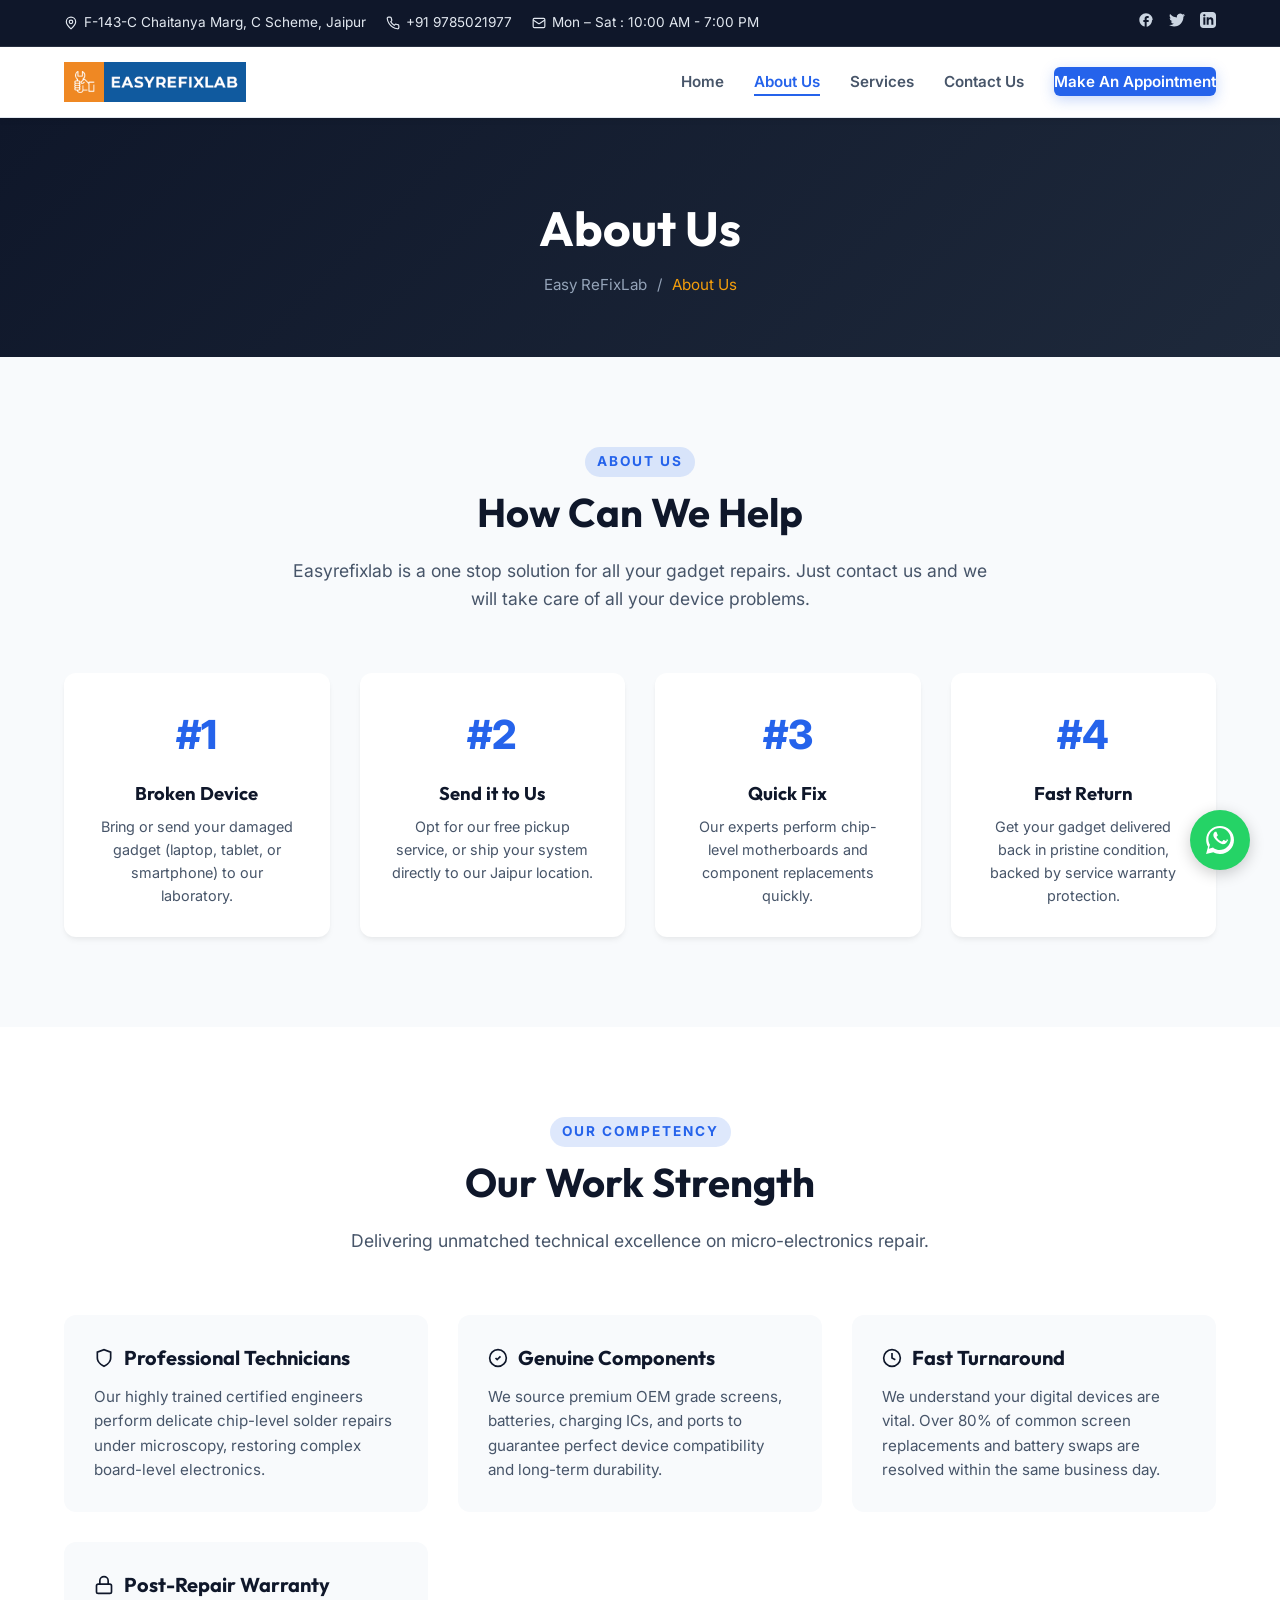
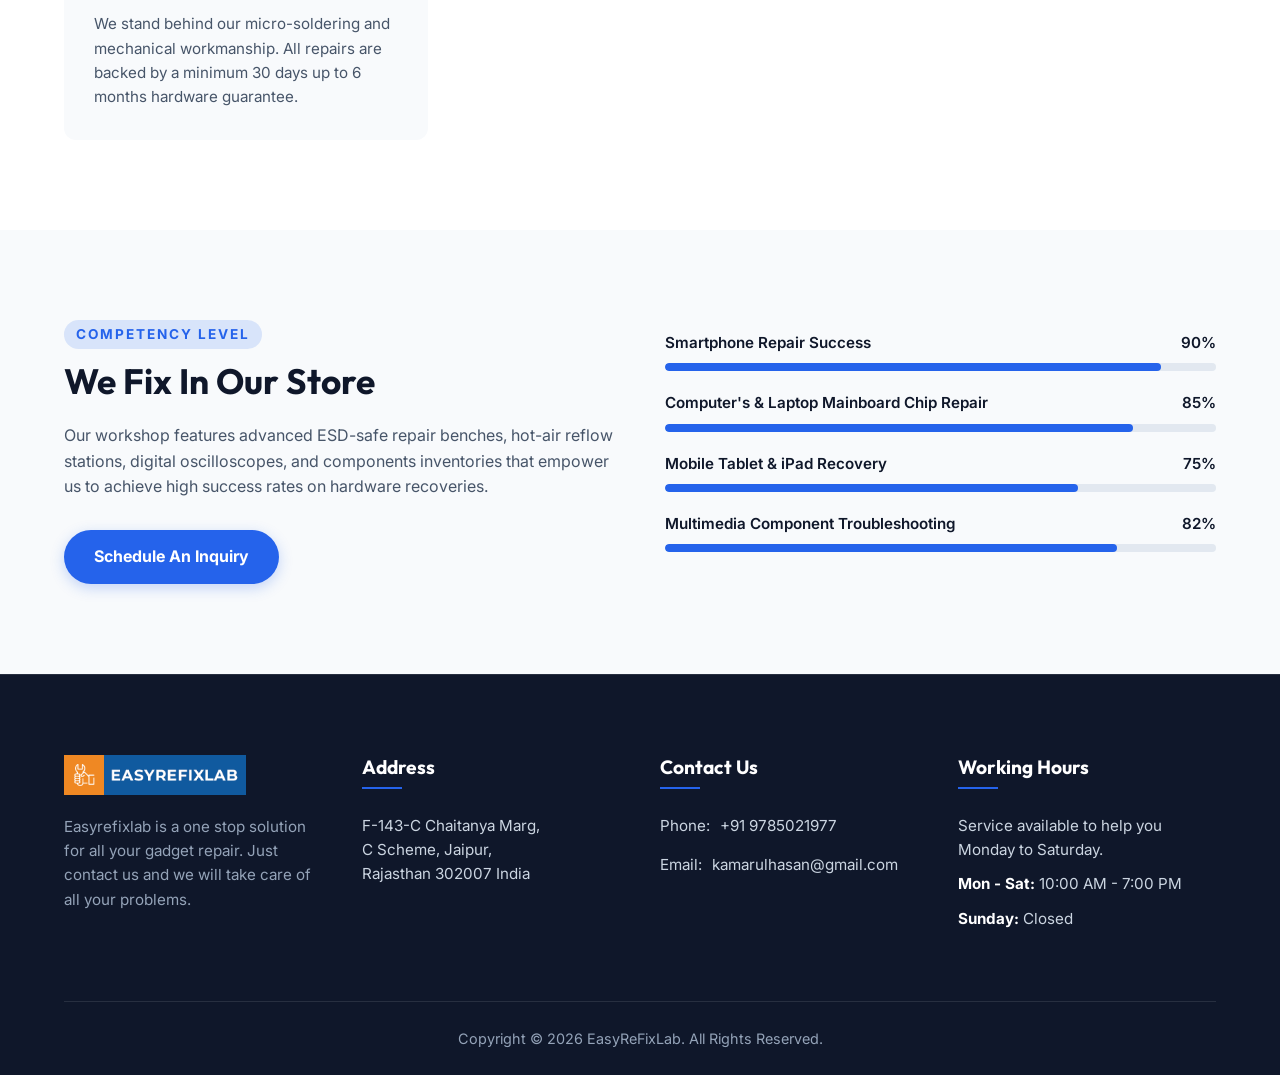
<file: about.html>
<!DOCTYPE html>
<html lang="en">
<head>
    <meta charset="UTF-8">
    <meta name="viewport" content="width=device-width, initial-scale=1.0">
    <title>About Us - Easy ReFixLab | Expert Gadget Repairs in Jaipur</title>
    <meta name="description" content="Learn more about Easy ReFixLab, Jaipur's leading chip-level repair lab. Discover our workflow and expert work strength.">
    <link rel="stylesheet" href="style.css">
</head>
<body>

    <!-- Header Top Bar -->
    <header class="top-bar">
        <div class="top-info">
            <span>
                <svg width="14" height="14" viewBox="0 0 24 24" fill="none" stroke="currentColor" stroke-width="2"><path d="M12 2a8 8 0 0 0-8 8c0 5.25 8 12 8 12s8-6.75 8-12a8 8 0 0 0-8-8z"/><circle cx="12" cy="10" r="3"/></svg>
                F-143-C Chaitanya Marg, C Scheme, Jaipur
            </span>
            <span>
                <svg width="14" height="14" viewBox="0 0 24 24" fill="none" stroke="currentColor" stroke-width="2"><path d="M22 16.92v3a2 2 0 0 1-2.18 2 19.79 19.79 0 0 1-8.63-3.07 19.5 19.5 0 0 1-6-6 19.79 19.79 0 0 1-3.07-8.67A2 2 0 0 1 4.11 2h3a2 2 0 0 1 2 1.72 12.84 12.84 0 0 0 .7 2.81 2 2 0 0 1-.45 2.11L8.09 9.91a16 16 0 0 0 6 6l1.27-1.27a2 2 0 0 1 2.11-.45 12.84 12.84 0 0 0 2.81.7A2 2 0 0 1 22 16.92z"/></svg>
                <a href="tel:+919785021977">+91 9785021977</a>
            </span>
            <span>
                <svg width="14" height="14" viewBox="0 0 24 24" fill="none" stroke="currentColor" stroke-width="2"><rect x="2" y="4" width="20" height="16" rx="2"/><path d="m22 7-8.97 5.7a1.94 1.94 0 0 1-2.06 0L2 7"/></svg>
                Mon – Sat : 10:00 AM - 7:00 PM
            </span>
        </div>
        <div class="top-socials">
            <a href="https://facebook.com" aria-label="Facebook">
                <svg width="16" height="16" fill="currentColor" viewBox="0 0 24 24"><path d="M22 12c0-5.52-4.48-10-10-10S2 6.48 2 12c0 4.84 3.44 8.87 8 9.8V15H8v-3h2V9.5C10 7.57 11.57 6 13.5 6H16v3h-2c-.55 0-1 .45-1 1v2h3v3h-3v6.95c4.56-.93 8-4.96 8-9.75z"/></svg>
            </a>
            <a href="https://twitter.com" aria-label="Twitter">
                <svg width="16" height="16" fill="currentColor" viewBox="0 0 24 24"><path d="M23.953 4.57a10 10 0 0 1-2.825.775 4.958 4.958 0 0 0 2.163-2.723c-.951.555-2.005.959-3.127 1.184a4.92 4.92 0 0 0-8.384 4.482C7.69 8.095 4.067 6.13 1.64 3.162a4.822 4.822 0 0 0-.666 2.475c0 1.71.87 3.213 2.188 4.096a4.904 4.904 0 0 1-2.228-.616v.06a4.923 4.923 0 0 0 3.946 4.827 4.996 4.996 0 0 1-2.212.085 4.936 4.936 0 0 0 4.604 3.417 9.867 9.867 0 0 1-6.102 2.105c-.39 0-.779-.023-1.17-.067a13.995 13.995 0 0 0 7.557 2.209c9.053 0 13.998-7.496 13.998-13.985 0-.21 0-.42-.015-.63A9.935 9.935 0 0 0 24 4.59z"/></svg>
            </a>
            <a href="https://linkedin.com" aria-label="LinkedIn">
                <svg width="16" height="16" fill="currentColor" viewBox="0 0 24 24"><path d="M19 0h-14c-2.761 0-5 2.239-5 5v14c0 2.761 2.239 5 5 5h14c2.762 0 5-2.239 5-5v-14c0-2.761-2.238-5-5-5zm-11 19h-3v-11h3v11zm-1.5-12.268c-.966 0-1.75-.779-1.75-1.75s.784-1.75 1.75-1.75 1.75.779 1.75 1.75-.784 1.75-1.75 1.75zm13.5 12.268h-3v-5.604c0-3.368-4-3.113-4 0v5.604h-3v-11h3v1.765c1.396-2.586 7-2.777 7 2.476v6.759z"/></svg>
            </a>
        </div>
    </header>

    <!-- Navigation Header -->
    <nav class="main-header">
        <a href="index.html" class="logo">
            <img src="logo.png" alt="Easy ReFixLab" style="height: 40px; width: auto; object-fit: contain;">
        </a>
        <button class="menu-toggle" id="menuToggle" aria-label="Toggle Navigation">
            <span></span>
            <span></span>
            <span></span>
        </button>
        <ul class="nav-links" id="navLinks">
            <li><a href="index.html">Home</a></li>
            <li><a href="about.html" class="active">About Us</a></li>
            <li><a href="services.html">Services</a></li>
            <li><a href="contact.html">Contact Us</a></li>
            <li><a href="book.html" class="header-cta">Make An Appointment</a></li>
        </ul>
    </nav>

    <!-- Page Banner -->
    <section class="page-banner">
        <h1>About Us</h1>
        <div class="breadcrumbs">
            <a href="index.html">Easy ReFixLab</a> / <span>About Us</span>
        </div>
    </section>

    <!-- How Can We Help / Process Section -->
    <section class="section-container">
        <div class="section-header">
            <span class="section-subtitle">About Us</span>
            <h2 class="section-title">How Can We Help</h2>
            <p class="section-desc">Easyrefixlab is a one stop solution for all your gadget repairs. Just contact us and we will take care of all your device problems.</p>
        </div>
        
        <div style="display: grid; grid-template-columns: repeat(auto-fit, minmax(220px, 1fr)); gap: 30px; text-align: center; margin-top: 40px;">
            <div style="background: #ffffff; padding: 30px; border-radius: 12px; box-shadow: var(--shadow-subtle);">
                <div style="font-size: 2.5rem; font-weight: 800; color: var(--primary-light); margin-bottom: 15px;">#1</div>
                <h3 style="font-size: 1.15rem; margin-bottom: 10px; color: var(--primary);">Broken Device</h3>
                <p style="color: var(--text-secondary); font-size: 0.9rem;">Bring or send your damaged gadget (laptop, tablet, or smartphone) to our laboratory.</p>
            </div>
            <div style="background: #ffffff; padding: 30px; border-radius: 12px; box-shadow: var(--shadow-subtle);">
                <div style="font-size: 2.5rem; font-weight: 800; color: var(--primary-light); margin-bottom: 15px;">#2</div>
                <h3 style="font-size: 1.15rem; margin-bottom: 10px; color: var(--primary);">Send it to Us</h3>
                <p style="color: var(--text-secondary); font-size: 0.9rem;">Opt for our free pickup service, or ship your system directly to our Jaipur location.</p>
            </div>
            <div style="background: #ffffff; padding: 30px; border-radius: 12px; box-shadow: var(--shadow-subtle);">
                <div style="font-size: 2.5rem; font-weight: 800; color: var(--primary-light); margin-bottom: 15px;">#3</div>
                <h3 style="font-size: 1.15rem; margin-bottom: 10px; color: var(--primary);">Quick Fix</h3>
                <p style="color: var(--text-secondary); font-size: 0.9rem;">Our experts perform chip-level motherboards and component replacements quickly.</p>
            </div>
            <div style="background: #ffffff; padding: 30px; border-radius: 12px; box-shadow: var(--shadow-subtle);">
                <div style="font-size: 2.5rem; font-weight: 800; color: var(--primary-light); margin-bottom: 15px;">#4</div>
                <h3 style="font-size: 1.15rem; margin-bottom: 10px; color: var(--primary);">Fast Return</h3>
                <p style="color: var(--text-secondary); font-size: 0.9rem;">Get your gadget delivered back in pristine condition, backed by service warranty protection.</p>
            </div>
        </div>
    </section>

    <!-- Work Strength Section (Professional Text replacing placeholder!) -->
    <section class="section-container" style="background-color: #ffffff;">
        <div class="section-header">
            <span class="section-subtitle">Our Competency</span>
            <h2 class="section-title">Our Work Strength</h2>
            <p class="section-desc">Delivering unmatched technical excellence on micro-electronics repair.</p>
        </div>
        
        <div style="display: grid; grid-template-columns: repeat(auto-fit, minmax(280px, 1fr)); gap: 30px;">
            <div style="background-color: var(--bg-light); padding: 30px; border-radius: 12px;">
                <h3 style="font-size: 1.25rem; margin-bottom: 15px; color: var(--primary); display: flex; align-items: center; gap: 10px;">
                    <svg width="20" height="20" viewBox="0 0 24 24" fill="none" stroke="currentColor" stroke-width="2"><path d="M12 22s8-4 8-10V5l-8-3-8 3v7c0 6 8 10 8 10z"/></svg>
                    Professional Technicians
                </h3>
                <p style="color: var(--text-secondary); font-size: 0.95rem;">Our highly trained certified engineers perform delicate chip-level solder repairs under microscopy, restoring complex board-level electronics.</p>
            </div>
            <div style="background-color: var(--bg-light); padding: 30px; border-radius: 12px;">
                <h3 style="font-size: 1.25rem; margin-bottom: 15px; color: var(--primary); display: flex; align-items: center; gap: 10px;">
                    <svg width="20" height="20" viewBox="0 0 24 24" fill="none" stroke="currentColor" stroke-width="2"><circle cx="12" cy="12" r="10"/><path d="m9 12 2 2 4-4"/></svg>
                    Genuine Components
                </h3>
                <p style="color: var(--text-secondary); font-size: 0.95rem;">We source premium OEM grade screens, batteries, charging ICs, and ports to guarantee perfect device compatibility and long-term durability.</p>
            </div>
            <div style="background-color: var(--bg-light); padding: 30px; border-radius: 12px;">
                <h3 style="font-size: 1.25rem; margin-bottom: 15px; color: var(--primary); display: flex; align-items: center; gap: 10px;">
                    <svg width="20" height="20" viewBox="0 0 24 24" fill="none" stroke="currentColor" stroke-width="2"><circle cx="12" cy="12" r="10"/><polyline points="12 6 12 12 16 14"/></svg>
                    Fast Turnaround
                </h3>
                <p style="color: var(--text-secondary); font-size: 0.95rem;">We understand your digital devices are vital. Over 80% of common screen replacements and battery swaps are resolved within the same business day.</p>
            </div>
            <div style="background-color: var(--bg-light); padding: 30px; border-radius: 12px;">
                <h3 style="font-size: 1.25rem; margin-bottom: 15px; color: var(--primary); display: flex; align-items: center; gap: 10px;">
                    <svg width="20" height="20" viewBox="0 0 24 24" fill="none" stroke="currentColor" stroke-width="2"><rect x="3" y="11" width="18" height="11" rx="2" ry="2"/><path d="M7 11V7a5 5 0 0 1 10 0v4"/></svg>
                    Post-Repair Warranty
                </h3>
                <p style="color: var(--text-secondary); font-size: 0.95rem;">We stand behind our micro-soldering and mechanical workmanship. All repairs are backed by a minimum 30 days up to 6 months hardware guarantee.</p>
            </div>
        </div>
    </section>

    <!-- Skills Bar Section -->
    <section class="section-container" style="background-color: var(--bg-light);">
        <div style="display: grid; grid-template-columns: 1fr 1fr; gap: 50px; align-items: center; flex-wrap: wrap;">
            <div>
                <span class="section-subtitle">Competency Level</span>
                <h2 style="font-size: 2.2rem; color: var(--primary); margin-bottom: 20px;">We Fix In Our Store</h2>
                <p style="color: var(--text-secondary); margin-bottom: 30px;">
                    Our workshop features advanced ESD-safe repair benches, hot-air reflow stations, digital oscilloscopes, and components inventories that empower us to achieve high success rates on hardware recoveries.
                </p>
                <a href="book.html" class="btn btn-primary">Schedule An Inquiry</a>
            </div>
            
            <!-- Skill Bars -->
            <div>
                <!-- Bar 1 -->
                <div style="margin-bottom: 20px;">
                    <div style="display: flex; justify-content: space-between; font-weight: 600; font-size: 0.95rem; margin-bottom: 8px;">
                        <span>Smartphone Repair Success</span>
                        <span>90%</span>
                    </div>
                    <div style="height: 8px; background-color: var(--border-color); border-radius: 4px; overflow: hidden;">
                        <div style="width: 90%; height: 100%; background-color: var(--primary-light); border-radius: 4px;"></div>
                    </div>
                </div>
                <!-- Bar 2 -->
                <div style="margin-bottom: 20px;">
                    <div style="display: flex; justify-content: space-between; font-weight: 600; font-size: 0.95rem; margin-bottom: 8px;">
                        <span>Computer's & Laptop Mainboard Chip Repair</span>
                        <span>85%</span>
                    </div>
                    <div style="height: 8px; background-color: var(--border-color); border-radius: 4px; overflow: hidden;">
                        <div style="width: 85%; height: 100%; background-color: var(--primary-light); border-radius: 4px;"></div>
                    </div>
                </div>
                <!-- Bar 3 -->
                <div style="margin-bottom: 20px;">
                    <div style="display: flex; justify-content: space-between; font-weight: 600; font-size: 0.95rem; margin-bottom: 8px;">
                        <span>Mobile Tablet & iPad Recovery</span>
                        <span>75%</span>
                    </div>
                    <div style="height: 8px; background-color: var(--border-color); border-radius: 4px; overflow: hidden;">
                        <div style="width: 75%; height: 100%; background-color: var(--primary-light); border-radius: 4px;"></div>
                    </div>
                </div>
                <!-- Bar 4 -->
                <div style="margin-bottom: 20px;">
                    <div style="display: flex; justify-content: space-between; font-weight: 600; font-size: 0.95rem; margin-bottom: 8px;">
                        <span>Multimedia Component Troubleshooting</span>
                        <span>82%</span>
                    </div>
                    <div style="height: 8px; background-color: var(--border-color); border-radius: 4px; overflow: hidden;">
                        <div style="width: 82%; height: 100%; background-color: var(--primary-light); border-radius: 4px;"></div>
                    </div>
                </div>
            </div>
        </div>
    </section>

    <!-- Footer -->
    <footer class="footer">
        <div class="footer-grid">
            <div class="footer-col footer-about">
                <a href="index.html" class="logo" style="margin-bottom: 20px;">
                    <img src="logo.png" alt="Easy ReFixLab" style="height: 40px; width: auto; object-fit: contain;">
                </a>
                <p>Easyrefixlab is a one stop solution for all your gadget repair. Just contact us and we will take care of all your problems.</p>
            </div>
            <div class="footer-col">
                <h4>Address</h4>
                <p style="color: #cbd5e1; font-size: 0.95rem; line-height: 1.6;">
                    F-143-C Chaitanya Marg,<br>
                    C Scheme, Jaipur,<br>
                    Rajasthan 302007 India
                </p>
            </div>
            <div class="footer-col footer-contact">
                <h4>Contact Us</h4>
                <p>Phone: <a href="tel:+919785021977">+91 9785021977</a></p>
                <p>Email: <a href="mailto:kamarulhasan@gmail.com">kamarulhasan@gmail.com</a></p>
            </div>
            <div class="footer-col footer-hours">
                <h4>Working Hours</h4>
                <p>Service available to help you Monday to Saturday.</p>
                <p><strong>Mon - Sat:</strong> 10:00 AM - 7:00 PM</p>
                <p><strong>Sunday:</strong> Closed</p>
            </div>
        </div>
        <div class="copyright-bar">
            <div>Copyright &copy; 2026 EasyReFixLab. All Rights Reserved.</div>
        </div>
    </footer>

    <script src="main.js"></script>
</body>
</html>
</file>
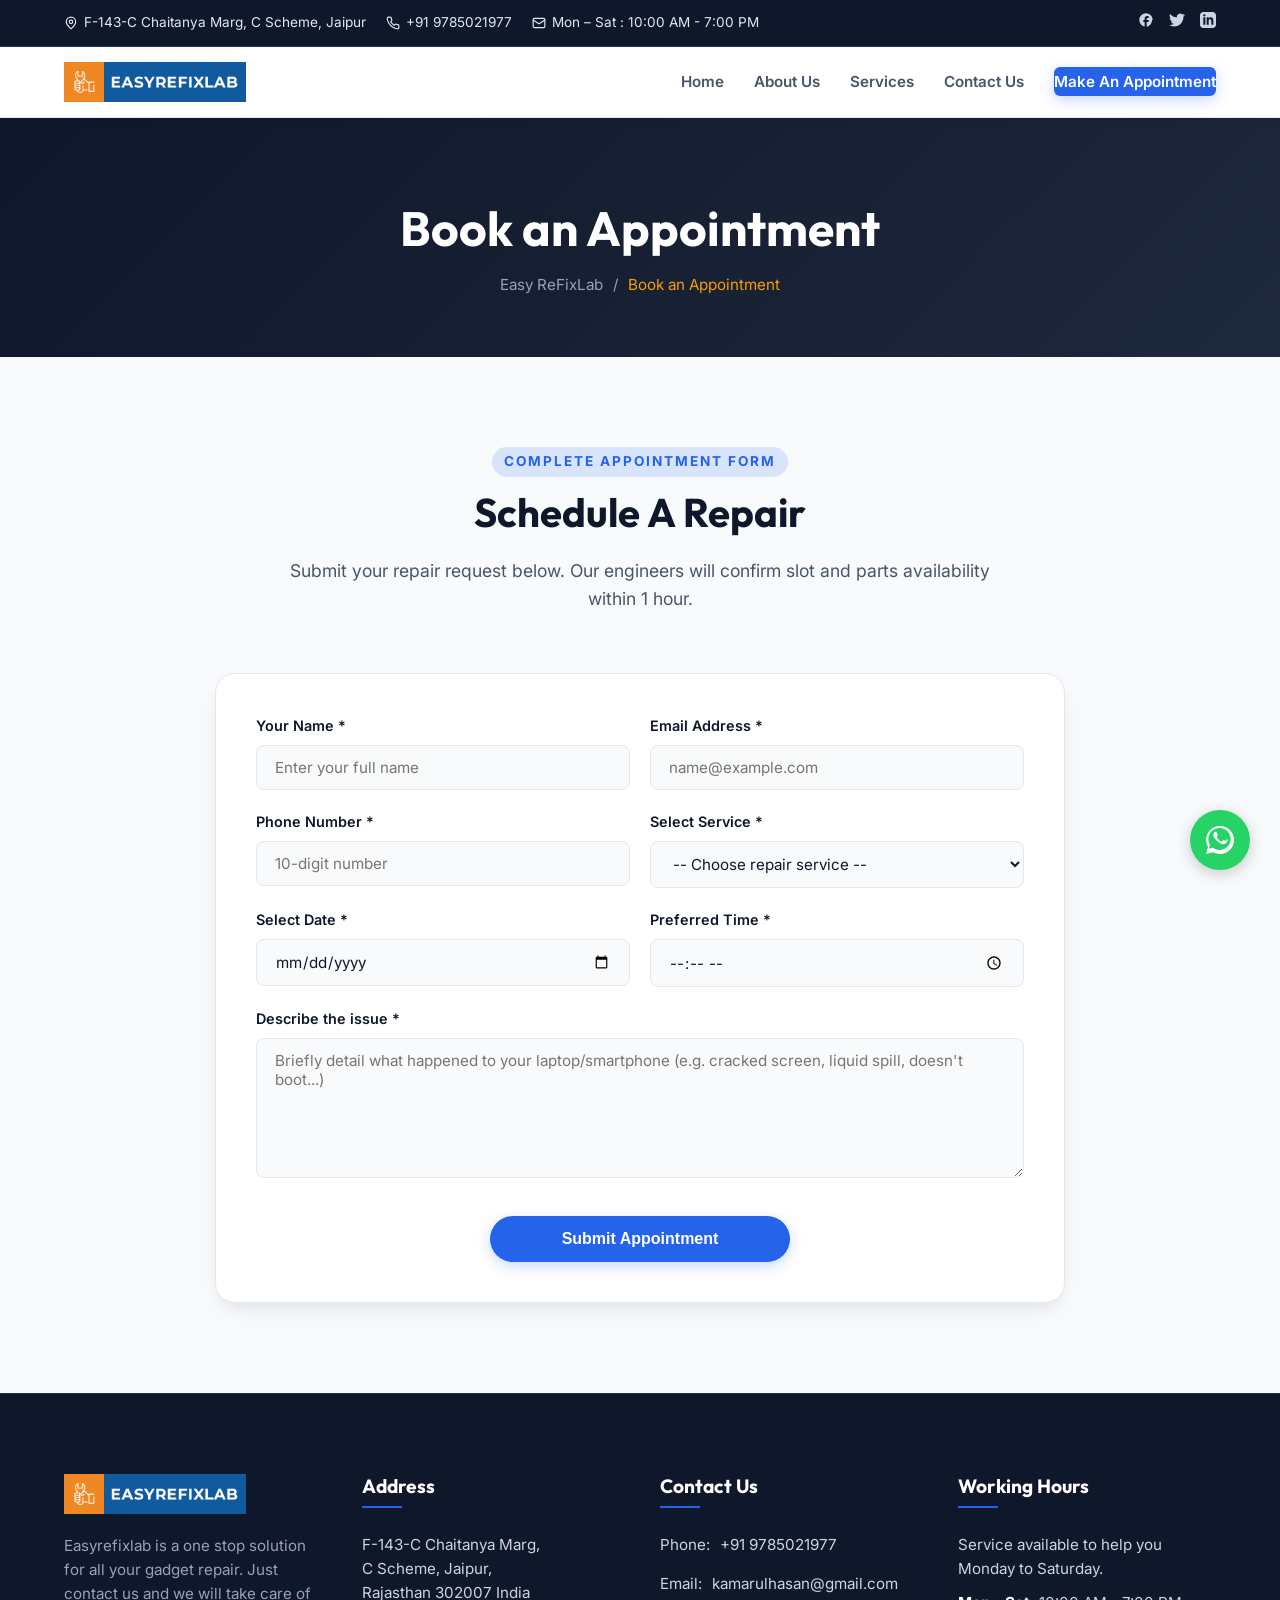
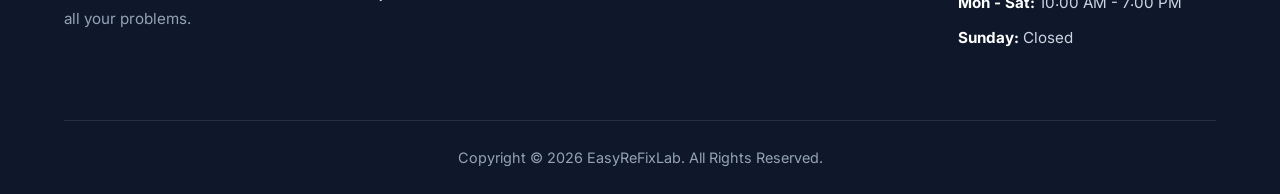
<file: book.html>
<!DOCTYPE html>
<html lang="en">
<head>
    <meta charset="UTF-8">
    <meta name="viewport" content="width=device-width, initial-scale=1.0">
    <title>Book an Appointment - Easy ReFixLab | Schedule Repair Service</title>
    <meta name="description" content="Use our premium online booking system to schedule a laptop upgrade, tablet fix, or smartphone screen replacement at Easy ReFixLab in Jaipur.">
    <link rel="stylesheet" href="style.css">
</head>
<body>

    <!-- Header Top Bar -->
    <header class="top-bar">
        <div class="top-info">
            <span>
                <svg width="14" height="14" viewBox="0 0 24 24" fill="none" stroke="currentColor" stroke-width="2"><path d="M12 2a8 8 0 0 0-8 8c0 5.25 8 12 8 12s8-6.75 8-12a8 8 0 0 0-8-8z"/><circle cx="12" cy="10" r="3"/></svg>
                F-143-C Chaitanya Marg, C Scheme, Jaipur
            </span>
            <span>
                <svg width="14" height="14" viewBox="0 0 24 24" fill="none" stroke="currentColor" stroke-width="2"><path d="M22 16.92v3a2 2 0 0 1-2.18 2 19.79 19.79 0 0 1-8.63-3.07 19.5 19.5 0 0 1-6-6 19.79 19.79 0 0 1-3.07-8.67A2 2 0 0 1 4.11 2h3a2 2 0 0 1 2 1.72 12.84 12.84 0 0 0 .7 2.81 2 2 0 0 1-.45 2.11L8.09 9.91a16 16 0 0 0 6 6l1.27-1.27a2 2 0 0 1 2.11-.45 12.84 12.84 0 0 0 2.81.7A2 2 0 0 1 22 16.92z"/></svg>
                <a href="tel:+919785021977">+91 9785021977</a>
            </span>
            <span>
                <svg width="14" height="14" viewBox="0 0 24 24" fill="none" stroke="currentColor" stroke-width="2"><rect x="2" y="4" width="20" height="16" rx="2"/><path d="m22 7-8.97 5.7a1.94 1.94 0 0 1-2.06 0L2 7"/></svg>
                Mon – Sat : 10:00 AM - 7:00 PM
            </span>
        </div>
        <div class="top-socials">
            <a href="https://facebook.com" aria-label="Facebook">
                <svg width="16" height="16" fill="currentColor" viewBox="0 0 24 24"><path d="M22 12c0-5.52-4.48-10-10-10S2 6.48 2 12c0 4.84 3.44 8.87 8 9.8V15H8v-3h2V9.5C10 7.57 11.57 6 13.5 6H16v3h-2c-.55 0-1 .45-1 1v2h3v3h-3v6.95c4.56-.93 8-4.96 8-9.75z"/></svg>
            </a>
            <a href="https://twitter.com" aria-label="Twitter">
                <svg width="16" height="16" fill="currentColor" viewBox="0 0 24 24"><path d="M23.953 4.57a10 10 0 0 1-2.825.775 4.958 4.958 0 0 0 2.163-2.723c-.951.555-2.005.959-3.127 1.184a4.92 4.92 0 0 0-8.384 4.482C7.69 8.095 4.067 6.13 1.64 3.162a4.822 4.822 0 0 0-.666 2.475c0 1.71.87 3.213 2.188 4.096a4.904 4.904 0 0 1-2.228-.616v.06a4.923 4.923 0 0 0 3.946 4.827 4.996 4.996 0 0 1-2.212.085 4.936 4.936 0 0 0 4.604 3.417 9.867 9.867 0 0 1-6.102 2.105c-.39 0-.779-.023-1.17-.067a13.995 13.995 0 0 0 7.557 2.209c9.053 0 13.998-7.496 13.998-13.985 0-.21 0-.42-.015-.63A9.935 9.935 0 0 0 24 4.59z"/></svg>
            </a>
            <a href="https://linkedin.com" aria-label="LinkedIn">
                <svg width="16" height="16" fill="currentColor" viewBox="0 0 24 24"><path d="M19 0h-14c-2.761 0-5 2.239-5 5v14c0 2.761 2.239 5 5 5h14c2.762 0 5-2.239 5-5v-14c0-2.761-2.238-5-5-5zm-11 19h-3v-11h3v11zm-1.5-12.268c-.966 0-1.75-.779-1.75-1.75s.784-1.75 1.75-1.75 1.75.779 1.75 1.75-.784 1.75-1.75 1.75zm13.5 12.268h-3v-5.604c0-3.368-4-3.113-4 0v5.604h-3v-11h3v1.765c1.396-2.586 7-2.777 7 2.476v6.759z"/></svg>
            </a>
        </div>
    </header>

    <!-- Navigation Header -->
    <nav class="main-header">
        <a href="index.html" class="logo">
            <img src="logo.png" alt="Easy ReFixLab" style="height: 40px; width: auto; object-fit: contain;">
        </a>
        <button class="menu-toggle" id="menuToggle" aria-label="Toggle Navigation">
            <span></span>
            <span></span>
            <span></span>
        </button>
        <ul class="nav-links" id="navLinks">
            <li><a href="index.html">Home</a></li>
            <li><a href="about.html">About Us</a></li>
            <li><a href="services.html">Services</a></li>
            <li><a href="contact.html">Contact Us</a></li>
            <li><a href="book.html" class="active header-cta">Make An Appointment</a></li>
        </ul>
    </nav>

    <!-- Page Banner -->
    <section class="page-banner">
        <h1>Book an Appointment</h1>
        <div class="breadcrumbs">
            <a href="index.html">Easy ReFixLab</a> / <span>Book an Appointment</span>
        </div>
    </section>

    <!-- Booking Form Section -->
    <section class="section-container">
        <div style="max-width: 850px; margin: 0 auto;">
            <div class="section-header">
                <span class="section-subtitle">Complete Appointment Form</span>
                <h2 class="section-title">Schedule A Repair</h2>
                <p class="section-desc">Submit your repair request below. Our engineers will confirm slot and parts availability within 1 hour.</p>
            </div>
            
            <form class="booking-form" id="bookingForm">
                <div class="form-row">
                    <div class="form-group">
                        <label for="bookName">Your Name *</label>
                        <input type="text" id="bookName" placeholder="Enter your full name" required>
                    </div>
                    <div class="form-group">
                        <label for="bookEmail">Email Address *</label>
                        <input type="email" id="bookEmail" placeholder="name@example.com" required>
                    </div>
                </div>
                
                <div class="form-row">
                    <div class="form-group">
                        <label for="bookPhone">Phone Number *</label>
                        <input type="tel" id="bookPhone" placeholder="10-digit number" required>
                    </div>
                    <div class="form-group">
                        <label for="bookService">Select Service *</label>
                        <select id="bookService" required>
                            <option value="">-- Choose repair service --</option>
                            <option value="Touch Screen Replacement">Touch Screen Replacement</option>
                            <option value="Laptop & Mac Upgrade">Laptop & Mac Upgrade</option>
                            <option value="Repair Smartphone">Repair Smartphone</option>
                            <option value="Tablet Repair">Tablet Repair</option>
                            <option value="Repair Laptop & PC Hardware">Repair Laptop & PC Hardware</option>
                            <option value="All in One PC Repair">All in One PC Repair</option>
                        </select>
                    </div>
                </div>
                
                <div class="form-row">
                    <div class="form-group">
                        <label for="bookDate">Select Date *</label>
                        <input type="date" id="bookDate" required>
                    </div>
                    <div class="form-group">
                        <label for="bookTime">Preferred Time *</label>
                        <input type="time" id="bookTime" required>
                    </div>
                </div>
                
                <div class="form-group">
                    <label for="bookMsg">Describe the issue *</label>
                    <textarea id="bookMsg" rows="6" placeholder="Briefly detail what happened to your laptop/smartphone (e.g. cracked screen, liquid spill, doesn't boot...)" required></textarea>
                </div>
                
                <div style="text-align: center; margin-top: 30px;">
                    <button type="submit" class="btn btn-primary" style="width: 100%; max-width: 300px;">Submit Appointment</button>
                </div>
            </form>
        </div>
    </section>

    <!-- Footer -->
    <footer class="footer">
        <div class="footer-grid">
            <div class="footer-col footer-about">
                <a href="index.html" class="logo" style="margin-bottom: 20px;">
                    <img src="logo.png" alt="Easy ReFixLab" style="height: 40px; width: auto; object-fit: contain;">
                </a>
                <p>Easyrefixlab is a one stop solution for all your gadget repair. Just contact us and we will take care of all your problems.</p>
            </div>
            <div class="footer-col">
                <h4>Address</h4>
                <p style="color: #cbd5e1; font-size: 0.95rem; line-height: 1.6;">
                    F-143-C Chaitanya Marg,<br>
                    C Scheme, Jaipur,<br>
                    Rajasthan 302007 India
                </p>
            </div>
            <div class="footer-col footer-contact">
                <h4>Contact Us</h4>
                <p>Phone: <a href="tel:+919785021977">+91 9785021977</a></p>
                <p>Email: <a href="mailto:kamarulhasan@gmail.com">kamarulhasan@gmail.com</a></p>
            </div>
            <div class="footer-col footer-hours">
                <h4>Working Hours</h4>
                <p>Service available to help you Monday to Saturday.</p>
                <p><strong>Mon - Sat:</strong> 10:00 AM - 7:00 PM</p>
                <p><strong>Sunday:</strong> Closed</p>
            </div>
        </div>
        <div class="copyright-bar">
            <div>Copyright &copy; 2026 EasyReFixLab. All Rights Reserved.</div>
        </div>
    </footer>

    <!-- Success Feedback Modal -->
    <div class="modal" id="successModal">
        <div class="modal-content success-overlay">
            <button class="modal-close" id="successClose" aria-label="Close Modal">&times;</button>
            <div class="success-icon">&check;</div>
            <h3>Booking Confirmed!</h3>
            <p style="color: var(--text-secondary); margin-bottom: 20px;">Your repair request has been logged successfully. Our technician will contact you to verify components availability.</p>
            <div id="bookingDetailsSummary" style="background-color: var(--bg-light); padding: 15px; border-radius: 8px; text-align: left; font-size: 0.95rem; margin-bottom: 25px; line-height: 1.7; border: 1px solid var(--border-color);"></div>
            <button class="btn btn-primary" onclick="document.getElementById('successModal').classList.remove('active')" style="padding: 10px 25px;">Close Window</button>
        </div>
    </div>

    <script src="main.js"></script>
</body>
</html>
</file>
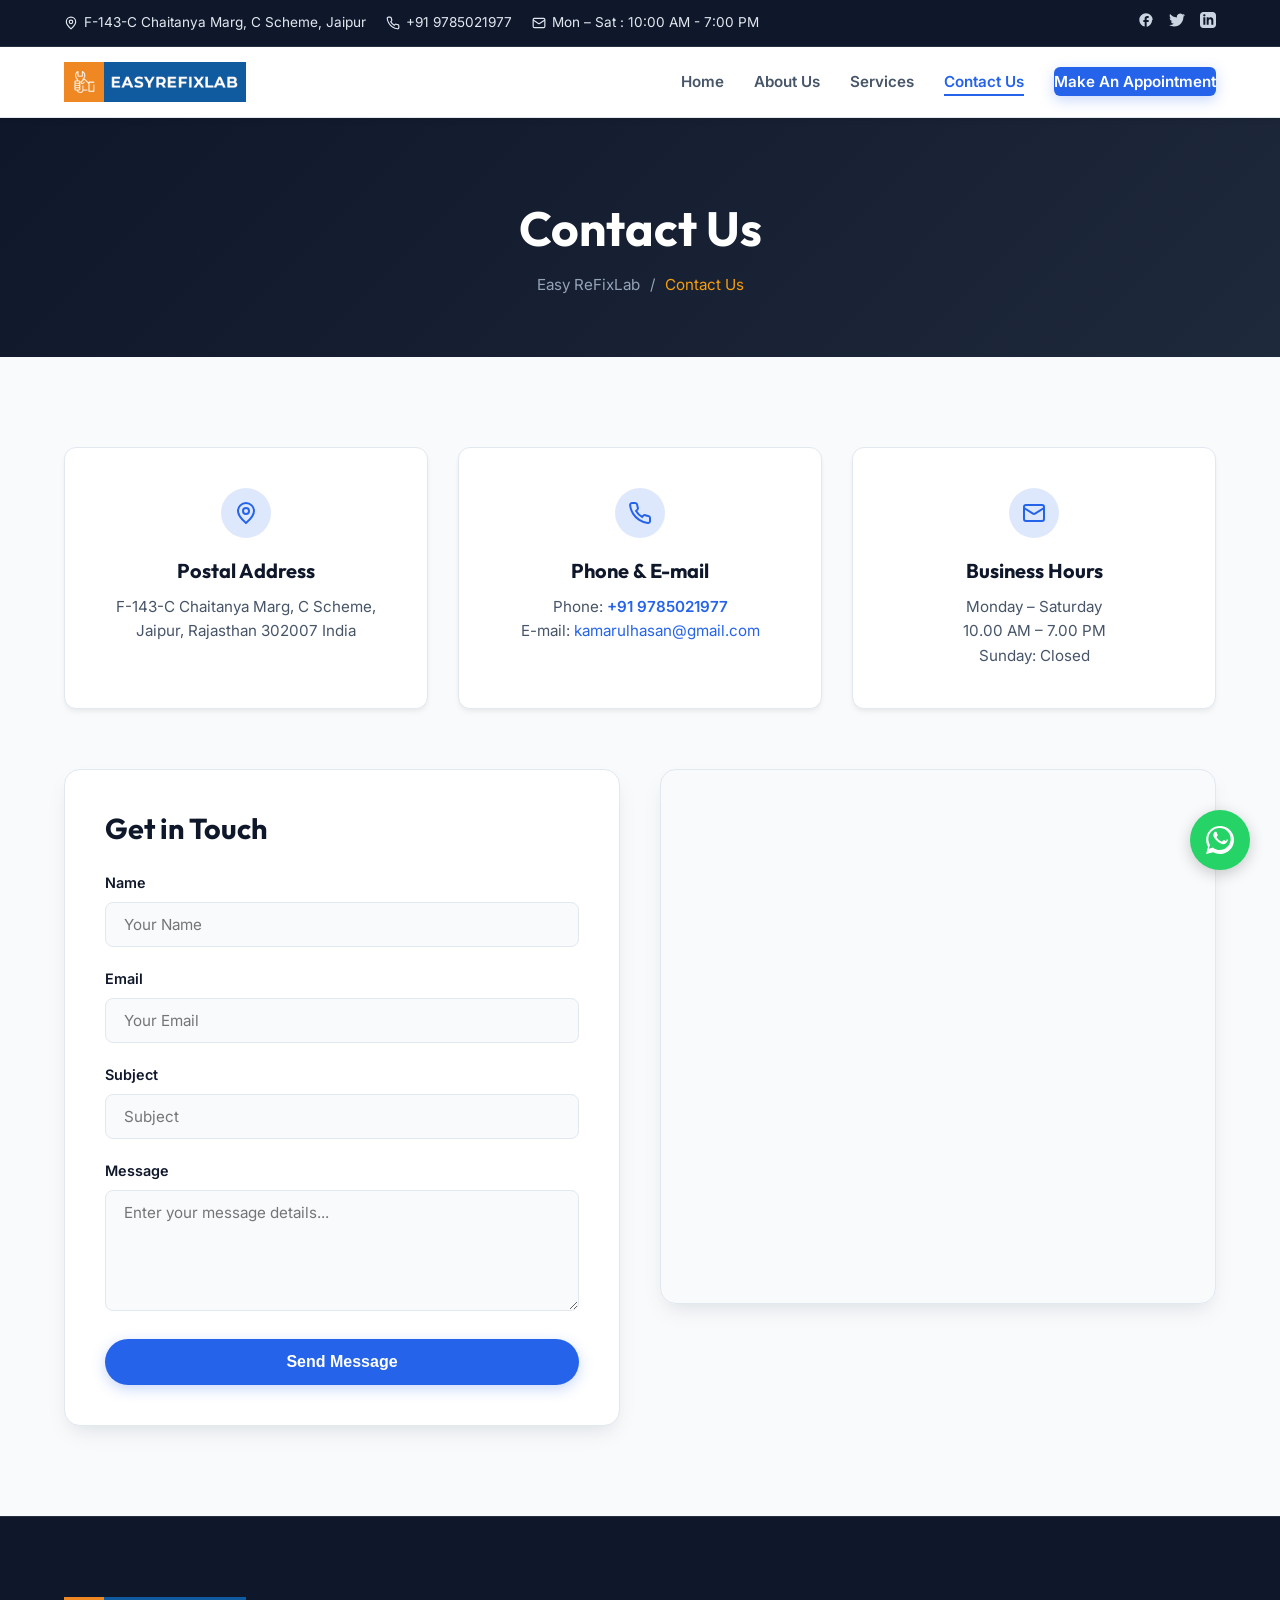
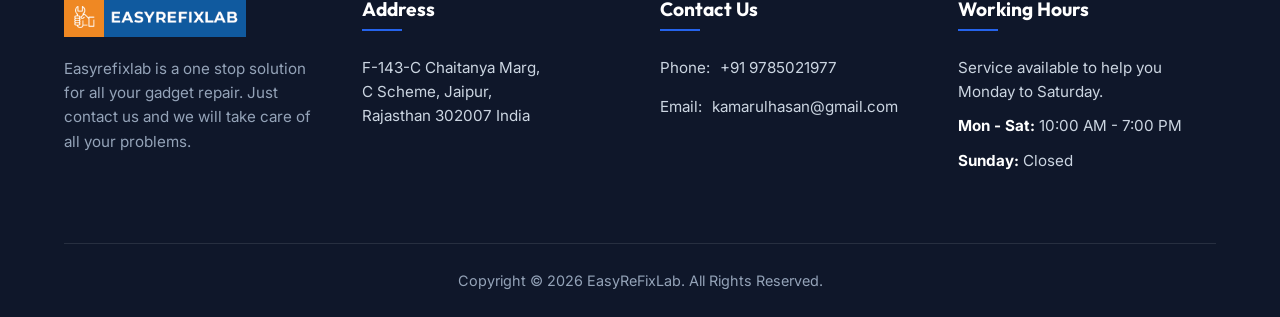
<file: contact.html>
<!DOCTYPE html>
<html lang="en">
<head>
    <meta charset="UTF-8">
    <meta name="viewport" content="width=device-width, initial-scale=1.0">
    <title>Contact Us - Easy ReFixLab | Repair Lab in Jaipur</title>
    <meta name="description" content="Reach out to Easy ReFixLab in C Scheme, Jaipur. Get direction maps, working hours, and contact details.">
    <link rel="stylesheet" href="style.css">
</head>
<body>

    <!-- Header Top Bar -->
    <header class="top-bar">
        <div class="top-info">
            <span>
                <svg width="14" height="14" viewBox="0 0 24 24" fill="none" stroke="currentColor" stroke-width="2"><path d="M12 2a8 8 0 0 0-8 8c0 5.25 8 12 8 12s8-6.75 8-12a8 8 0 0 0-8-8z"/><circle cx="12" cy="10" r="3"/></svg>
                F-143-C Chaitanya Marg, C Scheme, Jaipur
            </span>
            <span>
                <svg width="14" height="14" viewBox="0 0 24 24" fill="none" stroke="currentColor" stroke-width="2"><path d="M22 16.92v3a2 2 0 0 1-2.18 2 19.79 19.79 0 0 1-8.63-3.07 19.5 19.5 0 0 1-6-6 19.79 19.79 0 0 1-3.07-8.67A2 2 0 0 1 4.11 2h3a2 2 0 0 1 2 1.72 12.84 12.84 0 0 0 .7 2.81 2 2 0 0 1-.45 2.11L8.09 9.91a16 16 0 0 0 6 6l1.27-1.27a2 2 0 0 1 2.11-.45 12.84 12.84 0 0 0 2.81.7A2 2 0 0 1 22 16.92z"/></svg>
                <a href="tel:+919785021977">+91 9785021977</a>
            </span>
            <span>
                <svg width="14" height="14" viewBox="0 0 24 24" fill="none" stroke="currentColor" stroke-width="2"><rect x="2" y="4" width="20" height="16" rx="2"/><path d="m22 7-8.97 5.7a1.94 1.94 0 0 1-2.06 0L2 7"/></svg>
                Mon – Sat : 10:00 AM - 7:00 PM
            </span>
        </div>
        <div class="top-socials">
            <a href="https://facebook.com" aria-label="Facebook">
                <svg width="16" height="16" fill="currentColor" viewBox="0 0 24 24"><path d="M22 12c0-5.52-4.48-10-10-10S2 6.48 2 12c0 4.84 3.44 8.87 8 9.8V15H8v-3h2V9.5C10 7.57 11.57 6 13.5 6H16v3h-2c-.55 0-1 .45-1 1v2h3v3h-3v6.95c4.56-.93 8-4.96 8-9.75z"/></svg>
            </a>
            <a href="https://twitter.com" aria-label="Twitter">
                <svg width="16" height="16" fill="currentColor" viewBox="0 0 24 24"><path d="M23.953 4.57a10 10 0 0 1-2.825.775 4.958 4.958 0 0 0 2.163-2.723c-.951.555-2.005.959-3.127 1.184a4.92 4.92 0 0 0-8.384 4.482C7.69 8.095 4.067 6.13 1.64 3.162a4.822 4.822 0 0 0-.666 2.475c0 1.71.87 3.213 2.188 4.096a4.904 4.904 0 0 1-2.228-.616v.06a4.923 4.923 0 0 0 3.946 4.827 4.996 4.996 0 0 1-2.212.085 4.936 4.936 0 0 0 4.604 3.417 9.867 9.867 0 0 1-6.102 2.105c-.39 0-.779-.023-1.17-.067a13.995 13.995 0 0 0 7.557 2.209c9.053 0 13.998-7.496 13.998-13.985 0-.21 0-.42-.015-.63A9.935 9.935 0 0 0 24 4.59z"/></svg>
            </a>
            <a href="https://linkedin.com" aria-label="LinkedIn">
                <svg width="16" height="16" fill="currentColor" viewBox="0 0 24 24"><path d="M19 0h-14c-2.761 0-5 2.239-5 5v14c0 2.761 2.239 5 5 5h14c2.762 0 5-2.239 5-5v-14c0-2.761-2.238-5-5-5zm-11 19h-3v-11h3v11zm-1.5-12.268c-.966 0-1.75-.779-1.75-1.75s.784-1.75 1.75-1.75 1.75.779 1.75 1.75-.784 1.75-1.75 1.75zm13.5 12.268h-3v-5.604c0-3.368-4-3.113-4 0v5.604h-3v-11h3v1.765c1.396-2.586 7-2.777 7 2.476v6.759z"/></svg>
            </a>
        </div>
    </header>

    <!-- Navigation Header -->
    <nav class="main-header">
        <a href="index.html" class="logo">
            <img src="logo.png" alt="Easy ReFixLab" style="height: 40px; width: auto; object-fit: contain;">
        </a>
        <button class="menu-toggle" id="menuToggle" aria-label="Toggle Navigation">
            <span></span>
            <span></span>
            <span></span>
        </button>
        <ul class="nav-links" id="navLinks">
            <li><a href="index.html">Home</a></li>
            <li><a href="about.html">About Us</a></li>
            <li><a href="services.html">Services</a></li>
            <li><a href="contact.html" class="active">Contact Us</a></li>
            <li><a href="book.html" class="header-cta">Make An Appointment</a></li>
        </ul>
    </nav>

    <!-- Page Banner -->
    <section class="page-banner">
        <h1>Contact Us</h1>
        <div class="breadcrumbs">
            <a href="index.html">Easy ReFixLab</a> / <span>Contact Us</span>
        </div>
    </section>

    <!-- Contact Info Cards -->
    <section class="section-container">
        <div style="display: grid; grid-template-columns: repeat(auto-fit, minmax(260px, 1fr)); gap: 30px; margin-bottom: 60px;">
            <!-- Card 1 -->
            <div style="background-color: #ffffff; padding: 40px 30px; border-radius: 12px; border: 1px solid var(--border-color); text-align: center; box-shadow: var(--shadow-subtle);">
                <div style="width: 50px; height: 50px; border-radius: 50%; background-color: var(--glow-color); color: var(--primary-light); display: flex; align-items: center; justify-content: center; margin: 0 auto 20px;">
                    <svg width="24" height="24" viewBox="0 0 24 24" fill="none" stroke="currentColor" stroke-width="2"><path d="M12 2a8 8 0 0 0-8 8c0 5.25 8 12 8 12s8-6.75 8-12a8 8 0 0 0-8-8z"/><circle cx="12" cy="10" r="3"/></svg>
                </div>
                <h3 style="font-size: 1.25rem; margin-bottom: 12px; color: var(--primary);">Postal Address</h3>
                <p style="color: var(--text-secondary); font-size: 0.95rem; line-height: 1.6;">
                    F-143-C Chaitanya Marg, C Scheme, Jaipur, Rajasthan 302007 India
                </p>
            </div>
            <!-- Card 2 -->
            <div style="background-color: #ffffff; padding: 40px 30px; border-radius: 12px; border: 1px solid var(--border-color); text-align: center; box-shadow: var(--shadow-subtle);">
                <div style="width: 50px; height: 50px; border-radius: 50%; background-color: var(--glow-color); color: var(--primary-light); display: flex; align-items: center; justify-content: center; margin: 0 auto 20px;">
                    <svg width="24" height="24" viewBox="0 0 24 24" fill="none" stroke="currentColor" stroke-width="2"><path d="M22 16.92v3a2 2 0 0 1-2.18 2 19.79 19.79 0 0 1-8.63-3.07 19.5 19.5 0 0 1-6-6 19.79 19.79 0 0 1-3.07-8.67A2 2 0 0 1 4.11 2h3a2 2 0 0 1 2 1.72 12.84 12.84 0 0 0 .7 2.81 2 2 0 0 1-.45 2.11L8.09 9.91a16 16 0 0 0 6 6l1.27-1.27a2 2 0 0 1 2.11-.45 12.84 12.84 0 0 0 2.81.7A2 2 0 0 1 22 16.92z"/></svg>
                </div>
                <h3 style="font-size: 1.25rem; margin-bottom: 12px; color: var(--primary);">Phone & E-mail</h3>
                <p style="color: var(--text-secondary); font-size: 0.95rem; line-height: 1.6;">
                    Phone: <a href="tel:+919785021977" style="color: var(--primary-light); font-weight:600;">+91 9785021977</a><br>
                    E-mail: <a href="mailto:kamarulhasan@gmail.com" style="color: var(--primary-light);">kamarulhasan@gmail.com</a>
                </p>
            </div>
            <!-- Card 3 -->
            <div style="background-color: #ffffff; padding: 40px 30px; border-radius: 12px; border: 1px solid var(--border-color); text-align: center; box-shadow: var(--shadow-subtle);">
                <div style="width: 50px; height: 50px; border-radius: 50%; background-color: var(--glow-color); color: var(--primary-light); display: flex; align-items: center; justify-content: center; margin: 0 auto 20px;">
                    <svg width="24" height="24" viewBox="0 0 24 24" fill="none" stroke="currentColor" stroke-width="2"><rect x="2" y="4" width="20" height="16" rx="2"/><path d="m22 7-8.97 5.7a1.94 1.94 0 0 1-2.06 0L2 7"/></svg>
                </div>
                <h3 style="font-size: 1.25rem; margin-bottom: 12px; color: var(--primary);">Business Hours</h3>
                <p style="color: var(--text-secondary); font-size: 0.95rem; line-height: 1.6;">
                    Monday – Saturday<br>
                    10.00 AM – 7.00 PM<br>
                    Sunday: Closed
                </p>
            </div>
        </div>

        <div style="display: grid; grid-template-columns: repeat(auto-fit, minmax(320px, 1fr)); gap: 40px; align-items: start;">
            <!-- Send Message Form -->
            <div style="background-color: #ffffff; padding: 40px; border-radius: 16px; border: 1px solid var(--border-color); box-shadow: var(--shadow-card);">
                <h2 style="font-size: 1.8rem; margin-bottom: 25px; color: var(--primary);">Get in Touch</h2>
                <form id="contactForm">
                    <div class="form-group">
                        <label for="contactName">Name</label>
                        <input type="text" id="contactName" placeholder="Your Name" required>
                    </div>
                    <div class="form-group">
                        <label for="contactEmail">Email</label>
                        <input type="email" id="contactEmail" placeholder="Your Email" required>
                    </div>
                    <div class="form-group">
                        <label for="contactSubject">Subject</label>
                        <input type="text" id="contactSubject" placeholder="Subject">
                    </div>
                    <div class="form-group">
                        <label for="contactMessage">Message</label>
                        <textarea id="contactMessage" rows="5" placeholder="Enter your message details..." required></textarea>
                    </div>
                    <button type="submit" class="btn btn-primary" style="width: 100%;">Send Message</button>
                </form>
            </div>

            <!-- Map View Container -->
            <div style="border-radius: 16px; overflow: hidden; border: 1px solid var(--border-color); box-shadow: var(--shadow-card); height: 535px;">
                <iframe src="https://www.google.com/maps/embed?pb=!1m18!1m12!1m3!1d3557.8242137025807!2d75.80164627571343!3d26.909062376648792!2m3!1f0!2f0!3f0!3m2!1i1024!2i768!4f13.1!3m3!1m2!1s0x396db4175373a4b9%3A0xe96c42976f33d712!2sChaitanya%20Marg%2C%20C%20Scheme%2C%20Ashok%20Nagar%2C%20Jaipur%2C%20Rajasthan%20302007!5e0!3m2!1sen!2sin!4v1700000000000!5m2!1sen!2sin" 
                        width="100%" height="100%" style="border:0;" allowfullscreen="" loading="lazy" referrerpolicy="no-referrer-when-downgrade" title="Easy ReFixLab Location Map"></iframe>
            </div>
        </div>
    </section>

    <!-- Footer -->
    <footer class="footer">
        <div class="footer-grid">
            <div class="footer-col footer-about">
                <a href="index.html" class="logo" style="margin-bottom: 20px;">
                    <img src="logo.png" alt="Easy ReFixLab" style="height: 40px; width: auto; object-fit: contain;">
                </a>
                <p>Easyrefixlab is a one stop solution for all your gadget repair. Just contact us and we will take care of all your problems.</p>
            </div>
            <div class="footer-col">
                <h4>Address</h4>
                <p style="color: #cbd5e1; font-size: 0.95rem; line-height: 1.6;">
                    F-143-C Chaitanya Marg,<br>
                    C Scheme, Jaipur,<br>
                    Rajasthan 302007 India
                </p>
            </div>
            <div class="footer-col footer-contact">
                <h4>Contact Us</h4>
                <p>Phone: <a href="tel:+919785021977">+91 9785021977</a></p>
                <p>Email: <a href="mailto:kamarulhasan@gmail.com">kamarulhasan@gmail.com</a></p>
            </div>
            <div class="footer-col footer-hours">
                <h4>Working Hours</h4>
                <p>Service available to help you Monday to Saturday.</p>
                <p><strong>Mon - Sat:</strong> 10:00 AM - 7:00 PM</p>
                <p><strong>Sunday:</strong> Closed</p>
            </div>
        </div>
        <div class="copyright-bar">
            <div>Copyright &copy; 2026 EasyReFixLab. All Rights Reserved.</div>
        </div>
    </footer>

    <script src="main.js"></script>
</body>
</html>
</file>
<file: style.css>
/* Modern & Premium Design System for Easy ReFixLab */
@import url('https://fonts.googleapis.com/css2?family=Inter:wght@300;400;500;600;700&family=Outfit:wght@400;500;600;700;800&display=swap');

:root {
    --primary: #0f172a; /* Deep Slate Blue */
    --primary-light: #2563eb; /* Tech Royal Blue */
    --accent: #f59e0b; /* Amber Gold Accent */
    --accent-hover: #d97706;
    --success: #10b981;
    --bg-light: #f8fafc;
    --bg-card: #ffffff;
    --text-primary: #0f172a;
    --text-secondary: #475569;
    --text-light: #94a3b8;
    --border-color: #e2e8f0;
    --glow-color: rgba(37, 99, 235, 0.15);
    --transition: all 0.3s cubic-bezier(0.4, 0, 0.2, 1);
    --font-heading: 'Outfit', sans-serif;
    --font-body: 'Inter', sans-serif;
    
    --shadow-subtle: 0 4px 6px -1px rgba(0, 0, 0, 0.05), 0 2px 4px -1px rgba(0, 0, 0, 0.03);
    --shadow-card: 0 10px 25px -5px rgba(15, 23, 42, 0.08), 0 8px 16px -6px rgba(15, 23, 42, 0.04);
    --shadow-hover: 0 20px 35px -5px rgba(37, 99, 235, 0.15), 0 12px 20px -8px rgba(15, 23, 42, 0.08);
}

/* Base Styles */
* {
    margin: 0;
    padding: 0;
    box-sizing: border-box;
}

html {
    scroll-behavior: smooth;
}

body {
    font-family: var(--font-body);
    background-color: var(--bg-light);
    color: var(--text-primary);
    line-height: 1.6;
    overflow-x: hidden;
}

h1, h2, h3, h4, h5, h6 {
    font-family: var(--font-heading);
    font-weight: 700;
    line-height: 1.25;
}

a {
    text-decoration: none;
    color: inherit;
    transition: var(--transition);
}

/* Header Top Bar */
.top-bar {
    background-color: var(--primary);
    color: #ffffff;
    padding: 10px 5%;
    font-size: 0.85rem;
    display: flex;
    justify-content: space-between;
    align-items: center;
    flex-wrap: wrap;
    gap: 10px;
    border-bottom: 1px solid rgba(255, 255, 255, 0.1);
}

.top-info {
    display: flex;
    gap: 20px;
    flex-wrap: wrap;
}

.top-info span {
    display: flex;
    align-items: center;
    gap: 6px;
    color: #e2e8f0;
}

.top-info a:hover {
    color: var(--accent);
}

.top-socials {
    display: flex;
    gap: 15px;
}

.top-socials a {
    color: #cbd5e1;
    font-size: 1rem;
}

.top-socials a:hover {
    color: var(--accent);
    transform: translateY(-2px);
}

/* Main Navigation Header */
.main-header {
    background-color: rgba(255, 255, 255, 0.95);
    backdrop-filter: blur(10px);
    position: sticky;
    top: 0;
    z-index: 1000;
    padding: 15px 5%;
    display: flex;
    justify-content: space-between;
    align-items: center;
    box-shadow: var(--shadow-subtle);
    border-bottom: 1px solid var(--border-color);
}

.logo {
    display: flex;
    align-items: center;
    gap: 10px;
    font-family: var(--font-heading);
    font-weight: 800;
    font-size: 1.6rem;
    color: var(--primary);
    letter-spacing: -0.5px;
}

.logo-accent {
    color: var(--primary-light);
}

.nav-links {
    display: flex;
    list-style: none;
    gap: 30px;
    align-items: center;
}

.nav-links a {
    font-weight: 600;
    font-size: 0.95rem;
    color: var(--text-secondary);
    position: relative;
    padding: 5px 0;
}

.nav-links a::after {
    content: '';
    position: absolute;
    bottom: 0;
    left: 0;
    width: 0;
    height: 2px;
    background-color: var(--primary-light);
    transition: var(--transition);
}

.nav-links a:hover {
    color: var(--primary-light);
}

.nav-links a:hover::after,
.nav-links a.active::after {
    width: 100%;
}

.nav-links a.active {
    color: var(--primary-light);
}

.header-cta {
    background-color: var(--primary-light);
    color: #ffffff !important;
    padding: 12px 24px;
    border-radius: 6px;
    font-weight: 600;
    font-size: 0.9rem;
    box-shadow: 0 4px 14px rgba(37, 99, 235, 0.25);
}

.header-cta:hover {
    background-color: #1d4ed8;
    color: #ffffff !important;
    transform: translateY(-2px);
    box-shadow: 0 6px 20px rgba(37, 99, 235, 0.35);
}

.nav-links a.header-cta::after {
    display: none !important;
}

/* Mobile Menu Button */
.menu-toggle {
    display: none;
    flex-direction: column;
    gap: 6px;
    cursor: pointer;
    border: none;
    background: transparent;
    padding: 5px;
}

.menu-toggle span {
    width: 25px;
    height: 3px;
    background-color: var(--primary);
    border-radius: 3px;
    transition: var(--transition);
}

/* Page Banner */
.page-banner {
    background: linear-gradient(135deg, var(--primary) 0%, #1e293b 100%);
    color: #ffffff;
    padding: 80px 5% 60px;
    text-align: center;
    position: relative;
    overflow: hidden;
}

.page-banner::before {
    content: '';
    position: absolute;
    top: 0;
    left: 0;
    width: 100%;
    height: 100%;
    background-image: radial-gradient(circle at 20% 30%, rgba(37, 99, 235, 0.15) 0%, transparent 50%),
                      radial-gradient(circle at 80% 70%, rgba(245, 158, 11 0.1) 0%, transparent 50%);
}

.page-banner h1 {
    font-size: 3rem;
    margin-bottom: 15px;
    position: relative;
    z-index: 2;
}

.breadcrumbs {
    display: flex;
    justify-content: center;
    gap: 10px;
    font-size: 0.95rem;
    color: var(--text-light);
    position: relative;
    z-index: 2;
}

.breadcrumbs a:hover {
    color: #ffffff;
}

.breadcrumbs span {
    color: var(--accent);
}

/* Main Layout Sections */
.section-container {
    padding: 90px 5%;
}

.section-header {
    text-align: center;
    max-width: 700px;
    margin: 0 auto 60px;
}

.section-subtitle {
    text-transform: uppercase;
    color: var(--primary-light);
    font-size: 0.85rem;
    font-weight: 700;
    letter-spacing: 2px;
    display: inline-block;
    margin-bottom: 10px;
    background-color: var(--glow-color);
    padding: 4px 12px;
    border-radius: 50px;
}

.section-title {
    font-size: 2.5rem;
    color: var(--primary);
    margin-bottom: 20px;
}

.section-desc {
    color: var(--text-secondary);
    font-size: 1.1rem;
}

/* Service Cards */
.services-grid {
    display: grid;
    grid-template-columns: repeat(auto-fit, minmax(320px, 1fr));
    gap: 30px;
}

.service-card {
    background-color: var(--bg-card);
    border-radius: 16px;
    padding: 40px 30px;
    box-shadow: var(--shadow-card);
    border: 1px solid var(--border-color);
    position: relative;
    overflow: hidden;
    display: flex;
    flex-direction: column;
    transition: var(--transition);
}

.service-card::before {
    content: '';
    position: absolute;
    top: 0;
    left: 0;
    width: 4px;
    height: 100%;
    background-color: var(--primary-light);
    transform: scaleY(0);
    transform-origin: bottom;
    transition: var(--transition);
}

.service-card:hover {
    transform: translateY(-8px);
    box-shadow: var(--shadow-hover);
    border-color: rgba(37, 99, 235, 0.2);
}

.service-card:hover::before {
    transform: scaleY(1);
}

.service-icon {
    width: 60px;
    height: 60px;
    border-radius: 12px;
    background-color: var(--glow-color);
    color: var(--primary-light);
    display: flex;
    align-items: center;
    justify-content: center;
    margin-bottom: 25px;
    font-size: 1.8rem;
    transition: var(--transition);
}

.service-card:hover .service-icon {
    background-color: var(--primary-light);
    color: #ffffff;
    transform: scale(1.1) rotate(5deg);
}

.service-card h3 {
    font-size: 1.35rem;
    margin-bottom: 15px;
    color: var(--primary);
}

.service-card p {
    color: var(--text-secondary);
    font-size: 0.95rem;
    margin-bottom: 20px;
    flex-grow: 1;
}

.service-card .btn-text {
    display: inline-flex;
    align-items: center;
    gap: 8px;
    font-weight: 700;
    color: var(--primary-light);
    font-size: 0.9rem;
    cursor: pointer;
}

.service-card .btn-text span {
    transition: var(--transition);
}

.service-card:hover .btn-text span {
    transform: translateX(5px);
}

/* Modals */
.modal {
    position: fixed;
    top: 0;
    left: 0;
    width: 100%;
    height: 100%;
    z-index: 2000;
    background-color: rgba(15, 23, 42, 0.6);
    backdrop-filter: blur(4px);
    display: flex;
    align-items: center;
    justify-content: center;
    opacity: 0;
    pointer-events: none;
    transition: opacity 0.3s ease;
}

.modal.active {
    opacity: 1;
    pointer-events: auto;
}

.modal-content {
    background-color: var(--bg-card);
    border-radius: 20px;
    width: 90%;
    max-width: 550px;
    padding: 40px;
    box-shadow: var(--shadow-hover);
    position: relative;
    transform: translateY(30px);
    transition: transform 0.3s ease;
}

.modal.active .modal-content {
    transform: translateY(0);
}

.modal-close {
    position: absolute;
    top: 20px;
    right: 20px;
    font-size: 1.5rem;
    cursor: pointer;
    background: transparent;
    border: none;
    color: var(--text-secondary);
    width: 30px;
    height: 30px;
    display: flex;
    align-items: center;
    justify-content: center;
    border-radius: 50%;
}

.modal-close:hover {
    background-color: var(--bg-light);
    color: var(--primary-light);
}

.modal h3 {
    font-size: 1.8rem;
    margin-bottom: 15px;
    color: var(--primary);
}

/* Footer Section */
.footer {
    background-color: var(--primary);
    color: #ffffff;
    padding: 80px 5% 0;
    border-top: 1px solid rgba(255, 255, 255, 0.1);
}

.footer-grid {
    display: grid;
    grid-template-columns: repeat(auto-fit, minmax(220px, 1fr));
    gap: 40px;
    margin-bottom: 60px;
}

.footer-col h4 {
    font-size: 1.2rem;
    margin-bottom: 25px;
    position: relative;
    padding-bottom: 10px;
}

.footer-col h4::after {
    content: '';
    position: absolute;
    left: 0;
    bottom: 0;
    width: 40px;
    height: 2px;
    background-color: var(--primary-light);
}

.footer-about p {
    color: #94a3b8;
    margin-top: 20px;
    font-size: 0.95rem;
}

.footer-links {
    list-style: none;
}

.footer-links li {
    margin-bottom: 12px;
}

.footer-links a {
    color: #cbd5e1;
    font-size: 0.95rem;
}

.footer-links a:hover {
    color: var(--accent);
    padding-left: 5px;
}

.footer-contact p {
    color: #cbd5e1;
    margin-bottom: 15px;
    display: flex;
    align-items: center;
    gap: 10px;
    font-size: 0.95rem;
}

.footer-contact a:hover {
    color: var(--accent);
}

.footer-hours p {
    color: #cbd5e1;
    font-size: 0.95rem;
    margin-bottom: 10px;
}

.footer-hours strong {
    color: #ffffff;
}

.copyright-bar {
    border-top: 1px solid rgba(255, 255, 255, 0.1);
    padding: 25px 5%;
    display: flex;
    justify-content: center;
    text-align: center;
    align-items: center;
    flex-wrap: wrap;
    gap: 15px;
    font-size: 0.9rem;
    color: #94a3b8;
}

.copyright-bar a {
    color: #ffffff;
}

.copyright-bar a:hover {
    color: var(--accent);
}

/* Button UI */
.btn {
    display: inline-flex;
    align-items: center;
    justify-content: center;
    padding: 14px 30px;
    font-size: 1rem;
    font-weight: 700;
    border-radius: 50px;
    cursor: pointer;
    border: none;
    transition: var(--transition);
}

.btn-primary {
    background-color: var(--primary-light);
    color: #ffffff;
    box-shadow: 0 4px 14px rgba(37, 99, 235, 0.25);
}

.btn-primary:hover {
    background-color: #1d4ed8;
    transform: translateY(-2px);
    box-shadow: 0 6px 20px rgba(37, 99, 235, 0.35);
}

.btn-secondary {
    background-color: transparent;
    color: var(--primary-light);
    border: 2px solid var(--primary-light);
}

.btn-secondary:hover {
    background-color: var(--glow-color);
    transform: translateY(-2px);
}

.btn-accent {
    background-color: var(--accent);
    color: var(--primary);
    box-shadow: 0 4px 14px rgba(245, 158, 11, 0.25);
}

.btn-accent:hover {
    background-color: var(--accent-hover);
    transform: translateY(-2px);
    box-shadow: 0 6px 20px rgba(245, 158, 11, 0.35);
}

/* Forms styling */
.booking-form {
    background-color: var(--bg-card);
    border-radius: 20px;
    padding: 40px;
    box-shadow: var(--shadow-card);
    border: 1px solid var(--border-color);
}

.form-group {
    margin-bottom: 20px;
}

.form-row {
    display: grid;
    grid-template-columns: repeat(auto-fit, minmax(200px, 1fr));
    gap: 20px;
}

.form-group label {
    display: block;
    font-weight: 600;
    font-size: 0.9rem;
    margin-bottom: 8px;
    color: var(--primary);
}

.form-group input,
.form-group select,
.form-group textarea {
    width: 100%;
    padding: 12px 18px;
    border: 1px solid var(--border-color);
    border-radius: 8px;
    font-family: var(--font-body);
    font-size: 0.95rem;
    color: var(--text-primary);
    background-color: var(--bg-light);
    transition: var(--transition);
}

.form-group input:focus,
.form-group select:focus,
.form-group textarea:focus {
    outline: none;
    border-color: var(--primary-light);
    background-color: #ffffff;
    box-shadow: 0 0 0 4px var(--glow-color);
}

/* Success Form Modal overlay styling */
.success-overlay {
    text-align: center;
}

.success-icon {
    width: 80px;
    height: 80px;
    border-radius: 50%;
    background-color: rgba(16, 185, 129, 0.15);
    color: var(--success);
    font-size: 3rem;
    display: flex;
    align-items: center;
    justify-content: center;
    margin: 0 auto 20px;
}

/* Responsive Media Queries */
@media(max-width: 991px) {
    .menu-toggle {
        display: flex;
    }
    
    .nav-links {
        position: absolute;
        top: 100%;
        left: 0;
        width: 100%;
        background-color: #ffffff;
        flex-direction: column;
        padding: 30px 5%;
        box-shadow: var(--shadow-card);
        border-top: 1px solid var(--border-color);
        opacity: 0;
        pointer-events: none;
        transform: translateY(-10px);
        transition: var(--transition);
    }
    
    .nav-links.active {
        opacity: 1;
        pointer-events: auto;
        transform: translateY(0);
    }
    
    .header-cta {
        display: none;
    }
}

@media(max-width: 576px) {
    .top-bar {
        justify-content: center;
        text-align: center;
    }
    .top-socials {
        display: none;
    }
    .page-banner h1 {
        font-size: 2.2rem;
    }
}

/* Service Card Image and List Details Styles */
.service-card-img {
    width: calc(100% + 60px);
    height: 190px;
    object-fit: cover;
    margin: -40px -30px 25px;
    border-bottom: 1px solid var(--border-color);
    transition: var(--transition);
}

.service-card:hover .service-card-img {
    transform: scale(1.03);
}

.service-details-list {
    list-style: none;
    margin-bottom: 25px;
    padding: 0;
    text-align: left;
}

.service-details-list li {
    font-size: 0.88rem;
    color: var(--text-secondary);
    display: flex;
    align-items: center;
    gap: 8px;
    margin-bottom: 8px;
}

.service-details-list li svg {
    color: var(--primary-light);
    flex-shrink: 0;
}

/* Floating WhatsApp Button */
.whatsapp-float {
    position: fixed;
    bottom: 30px;
    right: 30px;
    background-color: #25d366;
    color: #ffffff;
    width: 60px;
    height: 60px;
    border-radius: 50%;
    display: flex;
    align-items: center;
    justify-content: center;
    box-shadow: 0 4px 15px rgba(0, 0, 0, 0.2);
    z-index: 9999;
    transition: var(--transition);
}

.whatsapp-float:hover {
    transform: scale(1.1);
    background-color: #128c7e;
    box-shadow: 0 6px 20px rgba(37, 211, 102, 0.4);
    color: #ffffff;
}

.whatsapp-float:hover .whatsapp-tooltip {
    opacity: 1;
    visibility: visible;
    transform: translateX(0);
}

.whatsapp-tooltip {
    position: absolute;
    right: 75px;
    background-color: var(--primary);
    color: #ffffff;
    padding: 8px 16px;
    border-radius: 8px;
    font-size: 0.85rem;
    font-weight: 600;
    white-space: nowrap;
    opacity: 0;
    visibility: hidden;
    transform: translateX(10px);
    transition: var(--transition);
    box-shadow: var(--shadow-subtle);
    pointer-events: none;
}

.whatsapp-tooltip::after {
    content: '';
    position: absolute;
    right: -5px;
    top: 50%;
    transform: translateY(-50%) rotate(45deg);
    width: 10px;
    height: 10px;
    background-color: var(--primary);
}
</file>
